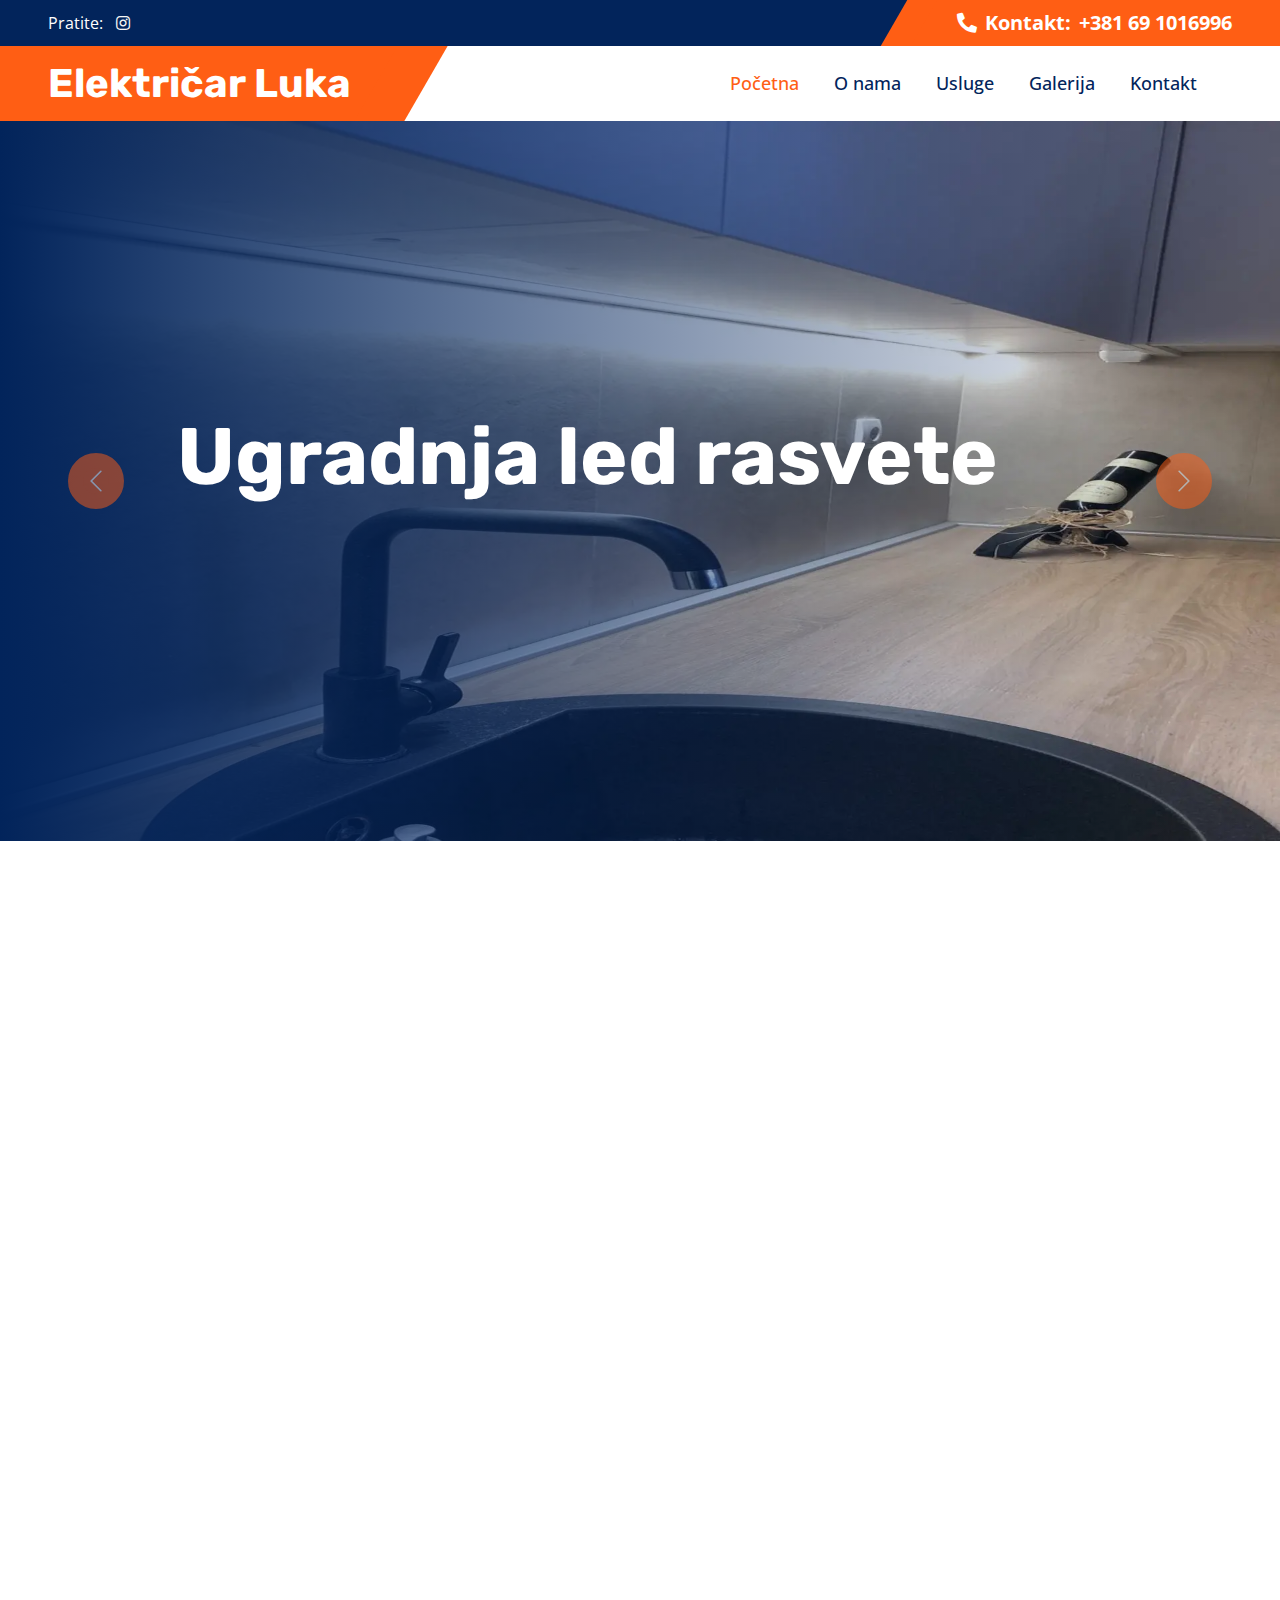
<file: index.html>
<!DOCTYPE html>
<html lang="en">

<head>
    <meta charset="utf-8">
    <title>Električar Luka</title>
    <meta content="width=device-width, initial-scale=1.0" name="viewport">
    <meta content="" name="keywords">
    <meta content="" name="description">

    <!-- Favicon -->
    <link href="img/favicon.ico" rel="icon">

    <!-- Google Web Fonts -->
    <link rel="preconnect" href="https://fonts.googleapis.com">
    <link rel="preconnect" href="https://fonts.gstatic.com" crossorigin>
    <link
        href="https://fonts.googleapis.com/css2?family=Open+Sans:wght@400;500;600&family=Rubik:wght@500;600;700&display=swap"
        rel="stylesheet">

    <!-- Icon Font Stylesheet -->
    <link href="https://cdnjs.cloudflare.com/ajax/libs/font-awesome/5.10.0/css/all.min.css" rel="stylesheet">
    <link href="https://cdn.jsdelivr.net/npm/bootstrap-icons@1.4.1/font/bootstrap-icons.css" rel="stylesheet">

    <!-- Libraries Stylesheet -->
    <link href="lib/animate/animate.min.css" rel="stylesheet">
    <link href="lib/owlcarousel/assets/owl.carousel.min.css" rel="stylesheet">

    <!-- Customized Bootstrap Stylesheet -->
    <link href="css/bootstrap.min.css" rel="stylesheet">

    <!-- Template Stylesheet -->
    <link href="css/style.css" rel="stylesheet">
</head>

<body>
    <!-- Spinner Start -->
    <div id="spinner"
        class="show bg-white position-fixed translate-middle w-100 vh-100 top-50 start-50 d-flex align-items-center justify-content-center">
        <div class="spinner-border text-primary" role="status" style="width: 3rem; height: 3rem;"></div>
    </div>
    <!-- Spinner End -->


    <!-- Topbar Start -->
    <div class="container-fluid bg-dark px-0">
        <div class="row g-0 d-none d-lg-flex">
            <div class="col-lg-6 ps-5 text-start">
                <div class="h-100 d-inline-flex align-items-center text-white">
                    <span>Pratite:</span>
                    <!-- <a class="btn btn-link text-light" href=""><i class="fab fa-facebook-f"></i></a>
                    <a class="btn btn-link text-light" href=""><i class="fab fa-twitter"></i></a>
                    <a class="btn btn-link text-light" href=""><i class="fab fa-linkedin-in"></i></a> -->
                    <a class="btn btn-link text-light" href="https://www.instagram.com/elektro__stojanovic/?img_index=1"><i class="fab fa-instagram"></i></a>
                </div>
            </div>
            <div class="col-lg-6 text-end">
                <div class="h-100 topbar-right d-inline-flex align-items-center text-white py-2 px-5">
                    <span class="fs-5 fw-bold me-2"><i class="fa fa-phone-alt me-2"></i>Kontakt:</span>
                    <span class="fs-5 fw-bold">+381 69 1016996</span>
                </div>
            </div>
        </div>
    </div>
    <!-- Topbar End -->


    <!-- Navbar Start -->
    <nav class="navbar navbar-expand-lg bg-white navbar-light sticky-top py-0 pe-5">
        <a href="index.html" class="navbar-brand ps-5 me-0">
            <h1 class="text-white m-0">Električar Luka</h1>
        </a>
        <button type="button" class="navbar-toggler me-0" data-bs-toggle="collapse" data-bs-target="#navbarCollapse">
            <span class="navbar-toggler-icon"></span>
        </button>
        <div class="collapse navbar-collapse" id="navbarCollapse">
            <div class="navbar-nav ms-auto p-4 p-lg-0">
                <a href="index.html" class="nav-item nav-link active">Početna</a>
                <a href="#oNamaSekcija" class="nav-item nav-link">O nama</a>
                <a href="#uslugeSekcija" class="nav-item nav-link">Usluge</a>
                <a href="#galerijaSekcija" class="nav-item nav-link">Galerija</a>
                <a href="#kontaktSekcija" class="nav-item nav-link">Kontakt</a>
            </div>
        </div>
    </nav>
    <!-- Navbar End -->


    <!-- Carousel Start -->
    <div class="container-fluid px-0 mb-5">
        <div id="header-carousel" class="carousel slide" data-bs-ride="carousel">
            <div class="carousel-inner">
                <div class="carousel-item active">
                    <img class="w-100" src="img/slika_11_1920x1080.jpg" alt="Image" style="max-width: 1920; max-height: 1080;">
                    <div class="carousel-caption">
                        <div class="container">
                            <div class="row justify-content-center">
                                <div class="col-lg-10 text-start">
                                    <h1 class="display-1 text-white mb-5 animated slideInRight">Ugradnja led rasvete</h1>
                                </div>
                            </div>
                        </div>
                    </div>
                </div>
                <div class="carousel-item">
                    <img class="w-100" src="img/slika_16_1920x1080.jpg" alt="Image" style="max-width: 1920; max-height: 1080;">
                    <div class="carousel-caption">
                        <div class="container">
                            <div class="row justify-content-center">
                                <div class="col-lg-10 text-start">
                                    <h1 class="display-1 text-white mb-5 animated slideInRight">Popravka postojećih, izvodjenje novi instalacija</h1>
                                </div>
                            </div>
                        </div>
                    </div>
                </div>
                <div class="carousel-item">
                    <img class="w-100" src="img/slika_8_1920x1080.jpg" alt="Image" style="max-width: 1920; max-height: 1080;">
                    <div class="carousel-caption">
                        <div class="container">
                            <div class="row justify-content-center">
                                <div class="col-lg-10 text-start">
                                    <h1 class="display-1 text-white mb-5 animated slideInRight">Smart grejanje, toplotne pumpe</h1>
                                </div>
                            </div>
                        </div>
                    </div>
                </div>
            </div>
            <button class="carousel-control-prev" type="button" data-bs-target="#header-carousel" data-bs-slide="prev">
                <span class="carousel-control-prev-icon" aria-hidden="true"></span>
                <span class="visually-hidden">Previous</span>
            </button>
            <button class="carousel-control-next" type="button" data-bs-target="#header-carousel" data-bs-slide="next">
                <span class="carousel-control-next-icon" aria-hidden="true"></span>
                <span class="visually-hidden">Next</span>
            </button>
        </div>
    </div>
    <!-- Carousel End -->


    <!-- About Start -->
    <div class="container-xxl py-5" id="oNamaSekcija">
        <div class="container">
            <div class="row g-5">
                <div class="col-lg-6">
                    <div class="row gx-3 h-100">
                        <div class="col-6 align-self-start wow fadeInUp" data-wow-delay="0.1s">
                            <img class="img-fluid" src="img/slika_1.JPG">
                        </div>
                        <div class="col-6 align-self-end wow fadeInDown" data-wow-delay="0.1s">
                            <img class="img-fluid" src="img/slika_2.JPG">
                        </div>
                    </div>
                </div>
                <div class="col-lg-6 wow fadeIn" data-wow-delay="0.5s">
                    <p class="fw-medium text-uppercase text-primary mb-2">O nama</p>
                    <h1 class="display-5 mb-4">Električarske usluge</h1>
                    <p class="mb-4">Rešavamo svaki vaš problem, kontaktirajte nas i u što kraćem vremenskom periodu smo na vašoj adresi. 
                        U cilju nam je da naši klijenti budu zadovoljni sa pruženim uslugama, spremni smo na svaki izazov radi vaše sigurnosti.
                    </p>
                    <div class="d-flex align-items-center mb-4">
                        <div class="flex-shrink-0 bg-primary p-4">
                            <h1 class="display-2">25</h1>
                            <h5 class="text-white">Years of</h5>
                            <h5 class="text-white">Experience</h5>
                        </div>
                        <div class="ms-4">
                            <p><i class="fa fa-check text-primary me-2"></i>Popravka postojećih, izvodjenje novi instalacija</p>
                            <p><i class="fa fa-check text-primary me-2"></i>Smart grejanje, toplotne pumpe</p>
                            <p><i class="fa fa-check text-primary me-2"></i>Video nadzor</p>
                            <p><i class="fa fa-check text-primary me-2"></i>Interfon</p>
                            <p><i class="fa fa-check text-primary me-2"></i>Zamena utikača i prekidača</p>
                            <p class="mb-0"><i class="fa fa-check text-primary me-2"></i>Ugradnja led rasvete</p>
                        </div>
                    </div>
                    <div class="row pt-2">
                        <div class="col-sm-6">
                            <div class="d-flex align-items-center">
                                <div class="flex-shrink-0 btn-lg-square rounded-circle bg-primary">
                                    <i class="fa fa-phone-alt text-white"></i>
                                </div>
                                <div class="ms-3">
                                    <p class="mb-2">Pozovite</p>
                                    <h5 class="mb-0">+381 69 1016996</h5>
                                </div>
                            </div>
                        </div>
                    </div>
                </div>
            </div>
        </div>
    </div>
    <!-- About End -->

    <!-- Video Modal Start -->
    <div class="modal modal-video fade" id="videoModal" tabindex="-1" aria-labelledby="exampleModalLabel"
        aria-hidden="true">
        <div class="modal-dialog">
            <div class="modal-content rounded-0">
                <div class="modal-header">
                    <h3 class="modal-title" id="exampleModalLabel">Youtube Video</h3>
                    <button type="button" class="btn-close" data-bs-dismiss="modal" aria-label="Close"></button>
                </div>
                <div class="modal-body">
                    <!-- 16:9 aspect ratio -->
                    <div class="ratio ratio-16x9">
                        <iframe class="embed-responsive-item" src="" id="video" allowfullscreen
                            allowscriptaccess="always" allow="autoplay"></iframe>
                    </div>
                </div>
            </div>
        </div>
    </div>
    <!-- Video Modal End -->


    <!-- Service Start -->
    <div class="container-xxl py-5" id="uslugeSekcija">
        <div class="container">
            <div class="text-center mx-auto pb-4 wow fadeInUp" data-wow-delay="0.1s" style="max-width: 600px;">
                <p class="fw-medium text-uppercase text-primary mb-2">Naše usluge</p>
                <h1 class="display-5 mb-4">Pružamo najkvalitetnije električarske usluge</h1>
            </div>
            <div class="row gy-5 gx-4">
                <div class="col-md-6 col-lg-4 wow fadeInUp" data-wow-delay="0.1s">
                    <div class="service-item">
                        <img class="img-fluid" src="img/service-1.jpg" alt="">
                        <div class="service-img">
                            <img class="img-fluid" src="img/service-1.jpg" alt="">
                        </div>
                        <div class="service-detail">
                            <div class="service-title">
                                <hr class="w-25">
                                <h3 class="mb-0">Popravka postojećih, izvodjenje novi instalacija</h3>
                                <hr class="w-25">
                            </div>
                            <div class="service-text">
                                <p class="text-white mb-0">Popravka starih instalacija najkvalitetnijim materijalima. Otklanjanje kvarova i dodatno osiguranje postojećih instalacija, uz njihovo ispravno i sigurno funkcionisanje
                                    Zamena starih stanskih tabli 
                                    Ugradnja zastite(Fid) sklopke
                                    Izvodjenje svih vrsta elektricnih instalacija. Provlačenje nove instalacije na efikasan i bezbedan način
                                </p>
                            </div>
                        </div>
                    </div>
                </div>
                <div class="col-md-6 col-lg-4 wow fadeInUp" data-wow-delay="0.3s">
                    <div class="service-item">
                        <img class="img-fluid" src="img/service-2.jpg" alt="">
                        <div class="service-img">
                            <img class="img-fluid" src="img/service-2.jpg" alt="">
                        </div>
                        <div class="service-detail">
                            <div class="service-title">
                                <hr class="w-25">
                                <h3 class="mb-0">Smart grejanje, toplotne pumpe</h3>
                                <hr class="w-25">
                            </div>
                            <div class="service-text">
                                <p class="text-white mb-0">Moguće je preko interneta upravljati bilo kojom vrstom grejnih tela: podnim ili zidnim, radijatorima, fan-coil uređajima. Takođe, moguće je upravljati bilo kojom vrstom kotla, npr. toplotnom pumpom, centralnim bojlerom, gasnim, peletnim, električnim, pa čak i kotlovima na čvrsto gorivo. Nije neophodno posedovati najmodernije kotlove i opremu jer se ovakvi sistemi upravljanja mogu instalirati na već postojeće instalacije i značajno ih unaprediti, tj. učiniti ekonomičnijim i lakšim za korišćenje</p>
                            </div>
                        </div>
                    </div>
                </div>
                <div class="col-md-6 col-lg-4 wow fadeInUp" data-wow-delay="0.5s">
                    <div class="service-item">
                        <img class="img-fluid" src="img/service-3.jpg" alt="">
                        <div class="service-img">
                            <img class="img-fluid" src="img/service-3.jpg" alt="">
                        </div>
                        <div class="service-detail">
                            <div class="service-title">
                                <hr class="w-25">
                                <h3 class="mb-0">Video nadzor</h3>
                                <hr class="w-25">
                            </div>
                            <div class="service-text">
                                <p class="text-white mb-0">Usluge video nadzora pružaju Vam dodatnu sigurnost i zaštitu prostora putem modernih sistema video nadzora
                                </p>
                            </div>
                        </div>
                    </div>
                </div>
                <div class="col-md-6 col-lg-4 wow fadeInUp" data-wow-delay="0.5s">
                    <div class="service-item">
                        <img class="img-fluid" src="img/service-3.jpg" alt="">
                        <div class="service-img">
                            <img class="img-fluid" src="img/service-3.jpg" alt="">
                        </div>
                        <div class="service-detail">
                            <div class="service-title">
                                <hr class="w-25">
                                <h3 class="mb-0">Interfon</h3>
                                <hr class="w-25">
                            </div>
                            <div class="service-text">
                                <p class="text-white mb-0">Želite efikasnu komunikaciju? Ugradite interfon radi lakšeg komuniciranja
                                </p>
                            </div>
                        </div>
                    </div>
                </div>
                <div class="col-md-6 col-lg-4 wow fadeInUp" data-wow-delay="0.5s">
                    <div class="service-item">
                        <img class="img-fluid" src="img/service-3.jpg" alt="">
                        <div class="service-img">
                            <img class="img-fluid" src="img/service-3.jpg" alt="">
                        </div>
                        <div class="service-detail">
                            <div class="service-title">
                                <hr class="w-25">
                                <h3 class="mb-0">Zamena utikača i prekidača</h3>
                                <hr class="w-25">
                            </div>
                            <div class="service-text">
                                <p class="text-white mb-0">Zamena starih prekidača i utičnica 
                                    Pomeranje utikača i prekidača na željenu poziciju
                                    </p>
                            </div>
                        </div>
                    </div>
                </div>
                <div class="col-md-6 col-lg-4 wow fadeInUp" data-wow-delay="0.5s">
                    <div class="service-item">
                        <img class="img-fluid" src="img/service-3.jpg" alt="">
                        <div class="service-img">
                            <img class="img-fluid" src="img/service-3.jpg" alt="">
                        </div>
                        <div class="service-detail">
                            <div class="service-title">
                                <hr class="w-25">
                                <h3 class="mb-0">Ugradnja led rasvete</h3>
                                <hr class="w-25">
                            </div>
                            <div class="service-text">
                                <p class="text-white mb-0">Ugradnja led rasvete pruža visokokvalitetne električne instalacije. Ušteda električne energije u odnosu na klasičnu rasvetu
                                    Ugranja led traka 
                                    </p>
                            </div>
                        </div>
                    </div>
                </div>
            </div>
        </div>
    </div>
    <!-- Service End -->


    <!-- Project Start -->
    <div class="container-fluid bg-dark pt-5 my-5 px-0" id="galerijaSekcija">
        <div class="text-center mx-auto mt-5 wow fadeIn" data-wow-delay="0.1s" style="max-width: 600px;">
            <p class="fw-medium text-uppercase text-primary mb-2"></p>
            <h1 class="display-5 text-white mb-5">Galerija radova</h1>
        </div>
        <div class="owl-carousel project-carousel wow fadeIn" data-wow-delay="0.1s">
            <a class="project-item" href="">
                <img class="img-fluid" src="img/slika_1.JPG" alt="">
            </a>
            <a class="project-item" href="">
                <img class="img-fluid" src="img/slika_2.JPG" alt="">
            </a>
            <a class="project-item" href="">
                <img class="img-fluid" src="img/slika_3.JPG" alt="">
            </a>
            <a class="project-item" href="">
                <img class="img-fluid" src="img/slika_4.JPG" alt="">
            </a>
            <a class="project-item" href="">
                <img class="img-fluid" src="img/slika_5.JPG" alt="">
            </a>
            <a class="project-item" href="">
                <img class="img-fluid" src="img/slika_6.JPG" alt="">
            </a>
            <a class="project-item" href="">
                <img class="img-fluid" src="img/slika_7.JPG" alt="">
            </a>
            <a class="project-item" href="">
                <img class="img-fluid" src="img/slika_8.JPG" alt="">
            </a>
            <a class="project-item" href="">
                <img class="img-fluid" src="img/slika_9.JPG" alt="">
            </a>
            <a class="project-item" href="">
                <img class="img-fluid" src="img/slika_10.JPG" alt="">
            </a>
            <a class="project-item" href="">
                <img class="img-fluid" src="img/slika_11.JPG" alt="">
            </a>
            <a class="project-item" href="">
                <img class="img-fluid" src="img/slika_12.JPG" alt="">
            </a>
            <a class="project-item" href="">
                <img class="img-fluid" src="img/slika_13.JPG" alt="">
            </a>
            <a class="project-item" href="">
                <img class="img-fluid" src="img/slika_14.JPG" alt="">
            </a>
            <a class="project-item" href="">
                <img class="img-fluid" src="img/slika_15.JPG" alt="">
            </a>
            <a class="project-item" href="">
                <img class="img-fluid" src="img/slika_16.JPG" alt="">
            </a>
            <a class="project-item" href="">
                <img class="img-fluid" src="img/slika_17.JPG" alt="">
            </a>
        </div>
    </div>
    <!-- Project End -->

    <!-- Footer Start -->
    <div class="container-fluid bg-dark footer mt-5 py-5 wow fadeIn" data-wow-delay="0.1s" id="kontaktSekcija">
        <div class="container py-5">
            <div class="row g-5">
                <div class="col-lg-3 col-md-6">
                    <h5 class="text-white mb-4">Naš kontakt</h5>
                    <p class="mb-2"><i class="fa fa-phone-alt me-3"></i>+381 69 1016996</p>
                    <div class="d-flex pt-3">
                        <a class="btn btn-square btn-primary rounded-circle me-2" href="https://www.instagram.com/elektro__stojanovic/?img_index=1"><i
                                class="fab fa-instagram"></i></a>
                        <a class="btn btn-square btn-primary rounded-circle me-2" href=""><i
                                class="fab fa-facebook-f"></i></a>
                        <a class="btn btn-square btn-primary rounded-circle me-2" href=""><i
                                class="fab fa-youtube"></i></a>
                    </div>
                </div>
            </div>
        </div>
    </div>
    <!-- Footer End -->

    <!-- JavaScript Libraries -->
    <script src="https://code.jquery.com/jquery-3.4.1.min.js"></script>
    <script src="https://cdn.jsdelivr.net/npm/bootstrap@5.0.0/dist/js/bootstrap.bundle.min.js"></script>
    <script src="lib/wow/wow.min.js"></script>
    <script src="lib/easing/easing.min.js"></script>
    <script src="lib/waypoints/waypoints.min.js"></script>
    <script src="lib/owlcarousel/owl.carousel.min.js"></script>
    <script src="lib/counterup/counterup.min.js"></script>

    <!-- Template Javascript -->
    <script src="js/main.js"></script>
</body>

</html>
</file>
<file: css/style.css>
/********** Template CSS **********/
:root {
    --primary: #FF5E14;
    --secondary: #5F656F;
    --light: #F5F5F5;
    --dark: #02245B;
}

.back-to-top {
    position: fixed;
    display: none;
    right: 30px;
    bottom: 30px;
    z-index: 99;
}

h1,
h2,
.h1,
.h2,
.fw-bold {
    font-weight: 700 !important;
}

h3,
h4,
.h3,
.h4,
.fw-medium {
    font-weight: 600 !important;
}

h5,
h6,
.h5,
.h6,
.fw-semi-bold {
    font-weight: 500 !important;
}


/*** Spinner ***/
#spinner {
    opacity: 0;
    visibility: hidden;
    transition: opacity .5s ease-out, visibility 0s linear .5s;
    z-index: 99999;
}

#spinner.show {
    transition: opacity .5s ease-out, visibility 0s linear 0s;
    visibility: visible;
    opacity: 1;
}


/*** Button ***/
.btn {
    transition: .5s;
    font-weight: 500;
}

.btn-primary,
.btn-outline-primary:hover {
    color: #FFFFFF;
}

.btn-square {
    width: 38px;
    height: 38px;
}

.btn-sm-square {
    width: 32px;
    height: 32px;
}

.btn-lg-square {
    width: 48px;
    height: 48px;
}

.btn-square,
.btn-sm-square,
.btn-lg-square {
    padding: 0;
    display: flex;
    align-items: center;
    justify-content: center;
    font-weight: normal;
}


.topbar-right {
    position: relative;
    background: var(--primary);
}

.topbar-right::before {
    position: absolute;
    content: "";
    width: 30px;
    height: 100%;
    top: 0;
    left: -15px;
    transform: skewX(-30deg);
    background-color: var(--primary);
}


/*** Navbar ***/
.navbar.sticky-top {
    top: -100px;
    transition: .5s;
}

.navbar .navbar-brand {
    position: relative;
    padding-right: 50px;
    height: 75px;
    display: flex;
    align-items: center;
    background: var(--primary);
}

.navbar .navbar-brand::after {
    position: absolute;
    content: "";
    width: 50px;
    height: 100%;
    top: 0;
    right: -25px;
    transform: skewX(-30deg);
    background-color: var(--primary);
}

.navbar .navbar-nav .nav-link {
    margin-right: 35px;
    padding: 20px 0;
    color: var(--dark);
    font-size: 18px;
    font-weight: 500;
    outline: none;
}

.navbar .navbar-nav .nav-link:hover,
.navbar .navbar-nav .nav-link.active {
    color: var(--primary);
}

.navbar .dropdown-toggle::after {
    border: none;
    content: "\f107";
    font-family: "Font Awesome 5 Free";
    font-weight: 900;
    vertical-align: middle;
    margin-left: 8px;
}

@media (max-width: 991.98px) {
    .navbar .navbar-nav .nav-link  {
        margin-right: 0;
        padding: 10px 0;
    }

    .navbar .navbar-nav {
        border-top: 1px solid #EEEEEE;
    }
}

@media (min-width: 992px) {
    .navbar .nav-item .dropdown-menu {
        display: block;
        border: none;
        margin-top: 0;
        top: 150%;
        opacity: 0;
        visibility: hidden;
        transition: .5s;
    }

    .navbar .nav-item:hover .dropdown-menu {
        top: 100%;
        visibility: visible;
        transition: .5s;
        opacity: 1;
    }
}


/*** Header ***/
.carousel-caption {
    top: 0;
    left: 0;
    right: 0;
    bottom: 0;
    display: flex;
    align-items: center;
    background: linear-gradient(to right, rgba(2, 36, 91, 1) 0%, rgba(2, 36, 91, 0) 100%);
    z-index: 1;
}

.carousel-control-prev,
.carousel-control-next {
    width: 15%;
}

.carousel-control-prev-icon,
.carousel-control-next-icon {
    width: 3.5rem;
    height: 3.5rem;
    background-color: var(--primary);
    border: 15px solid var(--primary);
    border-radius: 3.5rem;
}

@media (max-width: 768px) {
    #header-carousel .carousel-item {
        position: relative;
        min-height: 450px;
    }
    
    #header-carousel .carousel-item img {
        position: absolute;
        width: 100%;
        height: 100%;
        object-fit: cover;
    }
}

.page-header {
    background: linear-gradient(to right, rgba(2, 36, 91, 1) 0%, rgba(2, 36, 91, 0) 100%), url(../img/carousel-2.jpg) center center no-repeat;
    background-size: cover;
}

.page-header .breadcrumb-item+.breadcrumb-item::before {
    color: var(--light);
}

.page-header .breadcrumb-item,
.page-header .breadcrumb-item a {
    font-size: 18px;
    color: var(--light);
}


/*** Facts ***/
.facts {
    position: relative;
    margin: 6rem 0;
    background: var(--dark);
}

.facts .border {
    border-color: rgba(255, 255, 255, .1) !important;
}


/*** Features ***/
.btn-play {
    position: absolute;
    top: 50%;
    right: -30px;
    transform: translateY(-50%);
    display: block;
    box-sizing: content-box;
    width: 16px;
    height: 26px;
    border-radius: 100%;
    border: none;
    outline: none !important;
    padding: 18px 20px 20px 28px;
    background: var(--primary);
}

@media (max-width: 992px) {
    .btn-play {
        left: 50%;
        right: auto;
        transform: translate(-50%, -50%);
    }
}

.btn-play:before {
    content: "";
    position: absolute;
    z-index: 0;
    left: 50%;
    top: 50%;
    transform: translateX(-50%) translateY(-50%);
    display: block;
    width: 60px;
    height: 60px;
    background: var(--primary);
    border-radius: 100%;
    animation: pulse-border 1500ms ease-out infinite;
}

.btn-play:after {
    content: "";
    position: absolute;
    z-index: 1;
    left: 50%;
    top: 50%;
    transform: translateX(-50%) translateY(-50%);
    display: block;
    width: 60px;
    height: 60px;
    background: var(--primary);
    border-radius: 100%;
    transition: all 200ms;
}

.btn-play span {
    display: block;
    position: relative;
    z-index: 3;
    width: 0;
    height: 0;
    left: -1px;
    border-left: 16px solid #FFFFFF;
    border-top: 11px solid transparent;
    border-bottom: 11px solid transparent;
}

@keyframes pulse-border {
    0% {
        transform: translateX(-50%) translateY(-50%) translateZ(0) scale(1);
        opacity: 1;
    }

    100% {
        transform: translateX(-50%) translateY(-50%) translateZ(0) scale(2);
        opacity: 0;
    }
}

.modal-video .modal-dialog {
    position: relative;
    max-width: 800px;
    margin: 60px auto 0 auto;
}

.modal-video .modal-body {
    position: relative;
    padding: 0px;
}

.modal-video .close {
    position: absolute;
    width: 30px;
    height: 30px;
    right: 0px;
    top: -30px;
    z-index: 999;
    font-size: 30px;
    font-weight: normal;
    color: #FFFFFF;
    background: #000000;
    opacity: 1;
}


/*** Service ***/
.service-item {
    position: relative;
    margin: 65px 0 25px 0;
    box-shadow: 0 0 45px rgba(0, 0, 0, .07);
}

.service-item .service-img {
    position: absolute;
    padding: 12px;
    width: 130px;
    height: 130px;
    top: -65px;
    left: 50%;
    transform: translateX(-50%);
    background: #FFFFFF;
    box-shadow: 0 0 45px rgba(0, 0, 0, .09);
    z-index: 2;
}

.service-item .service-detail {
    position: absolute;
    width: 100%;
    height: 100%;
    top: 0;
    left: 0;
    overflow: hidden;
    z-index: 1;
}

.service-item .service-title {
    position: absolute;
    padding: 65px 30px 25px 30px;
    width: 100%;
    height: 100%;
    top: 0;
    left: 0;
    display: flex;
    flex-direction: column;
    align-items: center;
    justify-content: center;
    text-align: center;
    background: #FFFFFF;
    transition: .5s;
}

.service-item:hover .service-title {
    top: -100%;
}

.service-item .service-text {
    position: absolute;
    overflow: hidden;
    padding: 65px 30px 25px 30px;
    width: 100%;
    height: 100%;
    top: 100%;
    left: 0;
    display: flex;
    align-items: center;
    text-align: center;
    background: rgba(2, 36, 91, .7);
    transition: .5s;
}

.service-item:hover .service-text {
    top: 0;
}

.service-item .service-text::before {
    position: absolute;
    content: "";
    width: 100%;
    height: 100px;
    top: -100%;
    left: 0;
    transform: skewY(-12deg);
    background: #FFFFFF;
    transition: .5s;
}

.service-item:hover .service-text::before {
    top: -55px;
}

.service-item .btn {
    position: absolute;
    width: 130px;
    height: 50px;
    left: 50%;
    bottom: -25px;
    transform: translateX(-50%);
    display: flex;
    align-items: center;
    justify-content: center;
    color: var(--secondary);
    background: #FFFFFF;
    border: none;
    box-shadow: 0 0 45px rgba(0, 0, 0, .09);
    z-index: 2;
}

.service-item .btn:hover {
    color: #FFFFFF;
    background: var(--primary);
}


/*** Project ***/
.project-carousel {
    position: relative;
    background: var(--dark);
}

.project-item {
    position: relative;
    display: block;
}

.project-item img {
    transition: .5s;
}

.project-item:hover img,
.project-carousel .owl-item.center img {
    margin-top: -60px;
}

.project-item .project-title {
    position: absolute;
    padding: 0 15px;
    width: 100%;
    height: 80px;
    bottom: -110px;
    left: 0;
    display: flex;
    align-items: center;
    justify-content: center;
    text-align: center;
    background: var(--dark);
    transition: .5s;
}

.project-item:hover .project-title,
.project-carousel .owl-item.center .project-title  {
    bottom: -60px;
}

.project-item .project-title::before {
    position: absolute;
    content: "";
    width: 100%;
    height: 30px;
    top: -15px;
    left: 0;
    transform: skewY(-5deg);
    background: var(--dark);
    transition: .5s;
}

.project-carousel .owl-nav {
    position: absolute;
    width: 100%;
    height: 45px;
    top: 50%;
    left: 0;
    transform: translateY(-50%);
    display: flex;
    justify-content: space-between;
    transition: .5s;
    opacity: 0;
    z-index: 1;
}

.project-carousel:hover .owl-nav {
    opacity: 1;
}

.project-carousel .owl-nav .owl-prev,
.project-carousel .owl-nav .owl-next {
    margin: 0 30px;
    width: 45px;
    height: 45px;
    display: flex;
    align-items: center;
    justify-content: center;
    color: #FFFFFF;
    background: var(--primary);
    border-radius: 45px;
    font-size: 22px;
    transition: .5s;
}


/*** Team ***/
.team-item .team-social {
    position: absolute;
    width: 100%;
    height: 100%;
    top: 0;
    left: -100%;
    display: flex;
    align-items: center;
    background: var(--primary);
    transition: .5s;
}

.team-item:hover .team-social {
    left: 0;
}


/*** Testimonial ***/
.testimonial-carousel::before {
    position: absolute;
    content: "";
    top: 0;
    left: 0;
    height: 100%;
    width: 0;
    background: linear-gradient(to right, rgba(255, 255, 255, 1) 0%, rgba(255, 255, 255, 0) 100%);
    z-index: 1;
}

.testimonial-carousel::after {
    position: absolute;
    content: "";
    top: 0;
    right: 0;
    height: 100%;
    width: 0;
    background: linear-gradient(to left, rgba(255, 255, 255, 1) 0%, rgba(255, 255, 255, 0) 100%);
    z-index: 1;
}

@media (min-width: 768px) {
    .testimonial-carousel::before,
    .testimonial-carousel::after {
        width: 200px;
    }
}

@media (min-width: 992px) {
    .testimonial-carousel::before,
    .testimonial-carousel::after {
        width: 300px;
    }
}

.testimonial-carousel .owl-nav {
    position: absolute;
    width: 350px;
    top: 20px;
    left: 50%;
    transform: translateX(-50%);
    display: flex;
    justify-content: space-between;
    opacity: 0;
    transition: .5s;
    z-index: 1;
}

.testimonial-carousel:hover .owl-nav {
    width: 300px;
    opacity: 1;
}

.testimonial-carousel .owl-nav .owl-prev,
.testimonial-carousel .owl-nav .owl-next {
    position: relative;
    color: var(--primary);
    font-size: 45px;
    transition: .5s;
}

.testimonial-carousel .owl-nav .owl-prev:hover,
.testimonial-carousel .owl-nav .owl-next:hover {
    color: var(--dark);
}

.testimonial-carousel .testimonial-img img {
    width: 100px;
    height: 100px;
}

.testimonial-carousel .testimonial-img .btn-square {
    position: absolute;
    bottom: -19px;
    left: 50%;
    transform: translateX(-50%);
}

.testimonial-carousel .owl-item .testimonial-text {
    margin-bottom: 30px;
    box-shadow: 0 0 45px rgba(0, 0, 0, .08);
    transform: scale(.8);
    transition: .5s;
}

.testimonial-carousel .owl-item.center .testimonial-text {
    transform: scale(1);
}


/*** Footer ***/
.footer {
    color: #B0B9AE;
}

.footer .btn.btn-link {
    display: block;
    margin-bottom: 5px;
    padding: 0;
    text-align: left;
    color: #B0B9AE;
    font-weight: normal;
    text-transform: capitalize;
    transition: .3s;
}

.footer .btn.btn-link::before {
    position: relative;
    content: "\f105";
    font-family: "Font Awesome 5 Free";
    font-weight: 900;
    margin-right: 10px;
}

.footer .btn.btn-link:hover {
    color: var(--light);
    letter-spacing: 1px;
    box-shadow: none;
}

.copyright {
    color: #B0B9AE;
    border-top: 1px solid rgba(255, 255, 255, .1);
}
</file>
